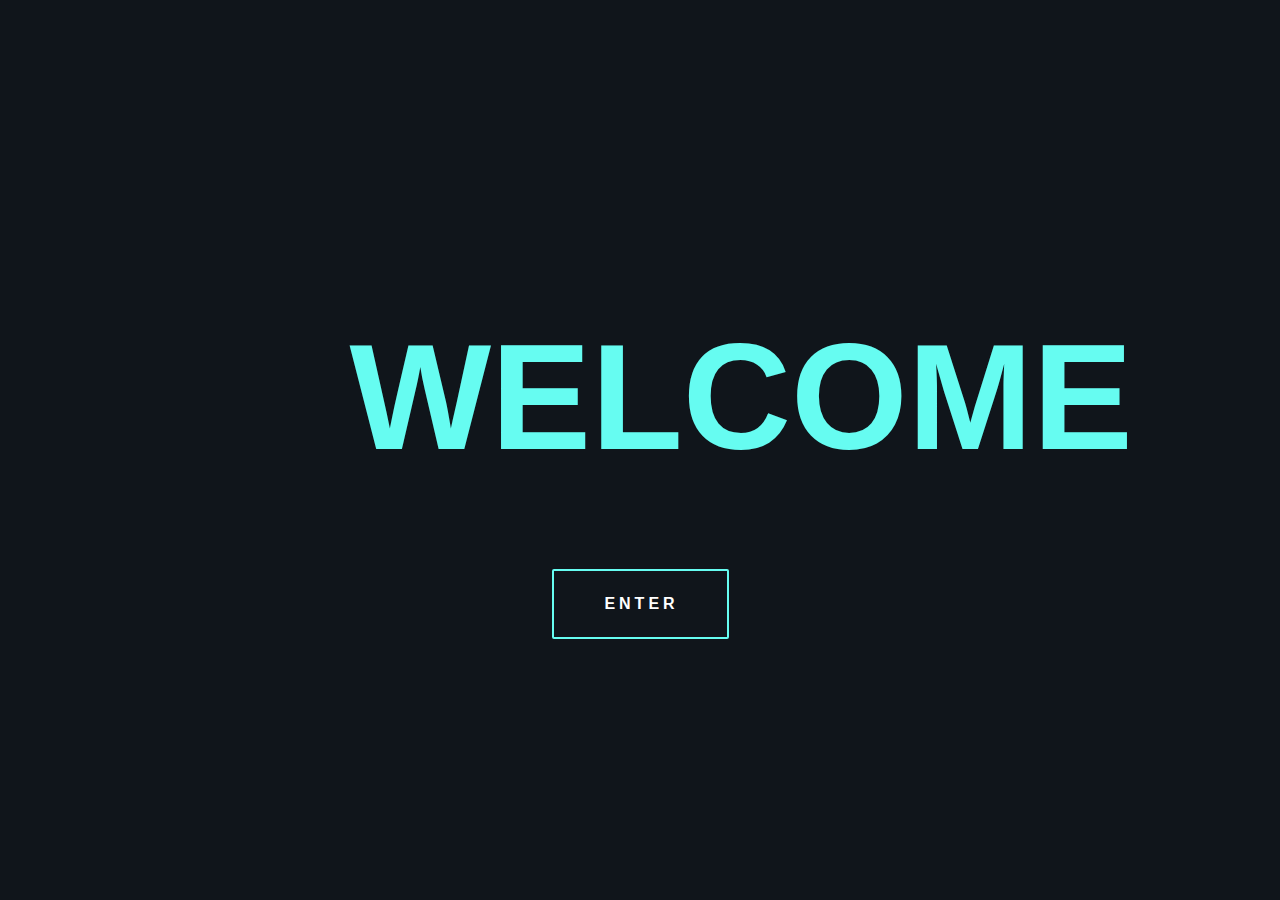
<file: index.html>
<!DOCTYPE html>
<html lang="en">
<head>
    <meta charset="UTF-8">
    <title>welcome page</title>
    <link rel="stylesheet" href="css/index.css">
</head>
<body>
    <!-- Inspired by https://bert.house/en/-->
    <script src =js/session.js ></script>

<div class="center">
  <h1>WELCOME</h1>
  <div class="btn">Enter</div>
</div>
</body>
</html>
</file>
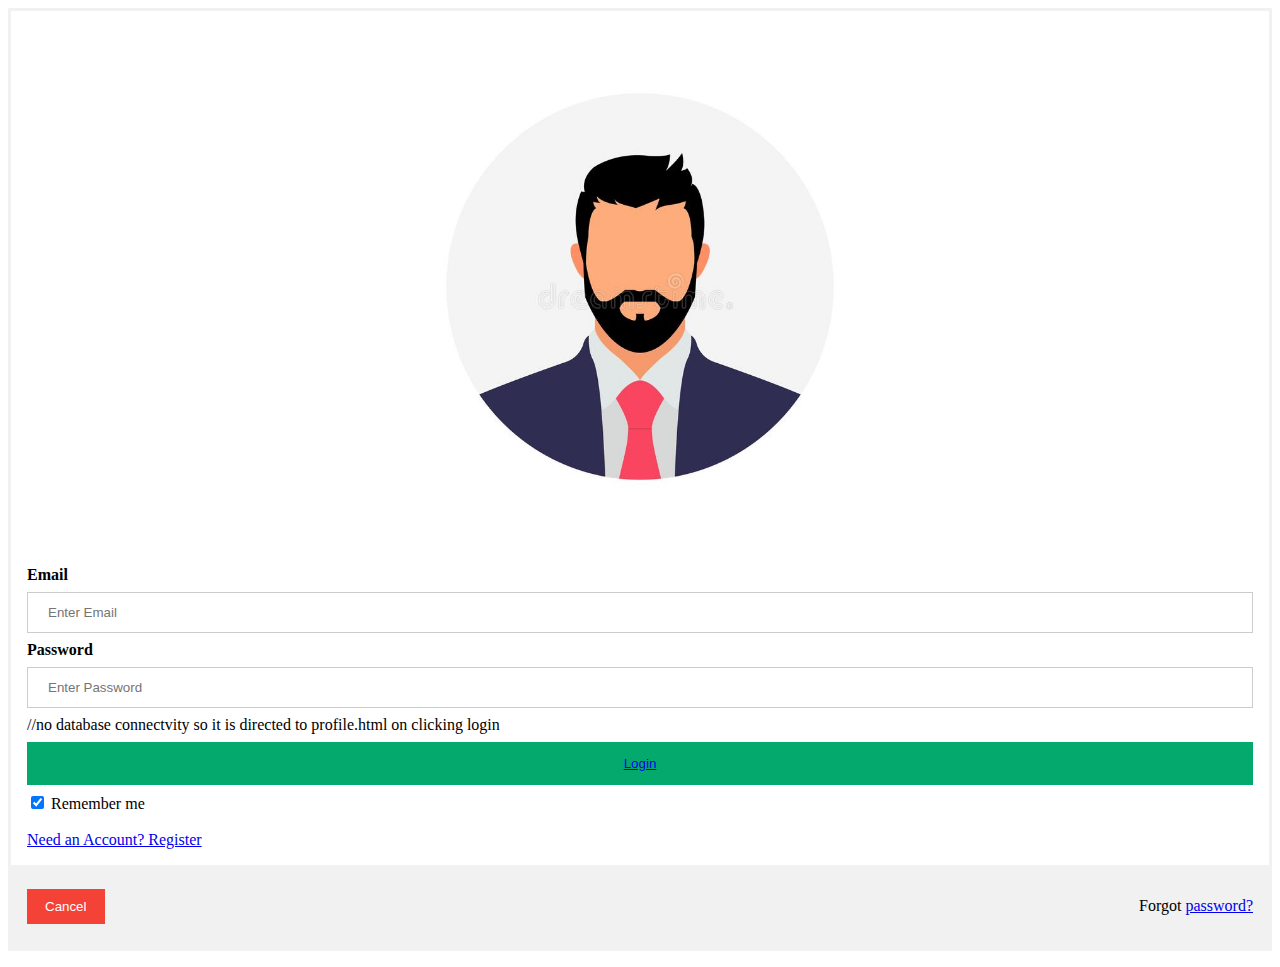
<file: login.html>
<html>
<title>login page</title>
<head>
    <link rel="stylesheet" href="css/login.css">
    <script src =js/login.js ></script>
</head>


<body><form action="php/login.php" method="post">
  <div class="imgcontainer">
    <img src="/assets/profileAvatar.jpg" alt="Avatar" class="avatar">
  </div>

  <div class="container">
    <label for="email"><b>Email</b></label>
    <input type="text" placeholder="Enter Email" name="email" required>

    <label for="psw"><b>Password</b></label>
    <input type="password" placeholder="Enter Password" name="psw" required>
    //no database connectvity so it is directed to profile.html on clicking login
    <button type="submit" onclick="do_login()"><a href="profile.html">Login</a></button>
    <label>
      <input type="checkbox" checked="checked" name="remember"> Remember me
    </label>
    <br><br>
    <a href="register.html">Need an Account? Register</a>
  </div>

  <div class="container" style="background-color:#f1f1f1">
    <button type="button" class="cancelbtn">Cancel</button>
    <span class="psw">Forgot <a href="#">password?</a></span>
  </div>
</form>
</body>
</html>
</file>
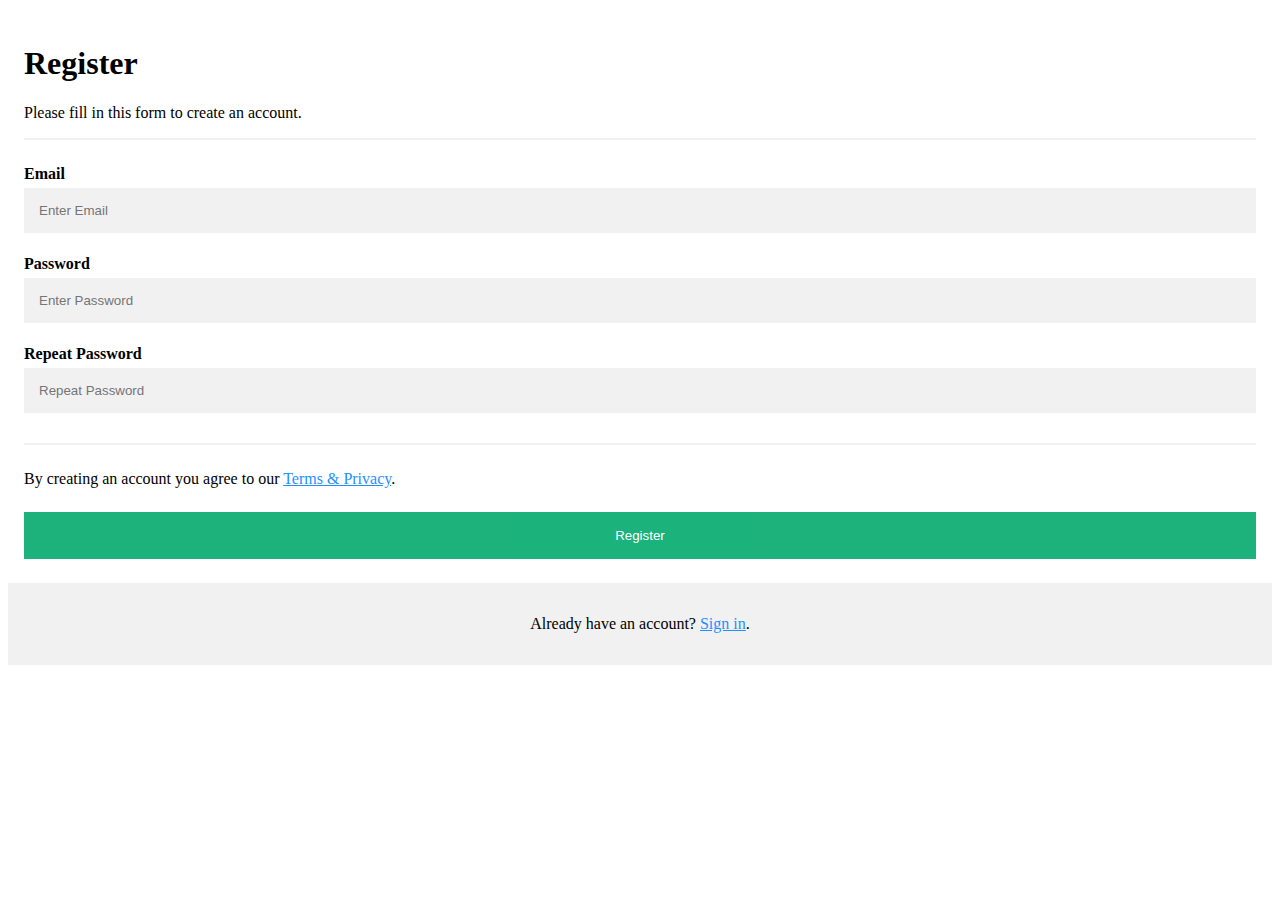
<file: register.html>
<!DOCTYPE html>
<html lang="en">
<head>
    <meta charset="UTF-8">
    <title>register form</title>
  <link rel="stylesheet" href="css/register.css">
</head>
<body>
    <script src="js/register.js"></script>
   <form action="register.php">
  <div class="container">
    <h1>Register</h1>
    <p>Please fill in this form to create an account.</p>
    <hr>

    <label for="email"><b>Email</b></label>
    <input type="text" placeholder="Enter Email" name="email" id="email" required>

    <label for="psw"><b>Password</b></label>
    <input type="password" placeholder="Enter Password" name="psw" id="psw" required>

    <label for="psw-repeat"><b>Repeat Password</b></label>
    <input type="password" placeholder="Repeat Password" name="psw-repeat" id="psw-repeat" required>
    <hr>

    <p>By creating an account you agree to our <a href="#">Terms & Privacy</a>.</p>
    <button type="submit" class="registerbtn">Register</button>
  </div>

  <div class="container signin">
    <p>Already have an account? <a href="login.html">Sign in</a>.</p>
  </div>
</form>
</body>
</html>
</file>
<file: css/index.css>
html {
  background-color: #10151B;
  background: url("/assets/welcome.jpg")
  -webkit-background-size: cover;
  -moz-background-size: cover;
  -o-background-size: cover;
  background-size: cover;
}

body {
  font-family: "Oswald", sans-serif;
  -webkit-font-smoothing: antialiased;
  font-smoothing: antialiased;
}

h1 {
  line-height: .95;
  color: #66fcf1;
  font-weight: 900;
  font-size: 150px;
  text-transform: uppercase;
  -webkit-user-select: none;
  -moz-user-select: none;
  -ms-user-select: none;
  user-select: none;
  pointer-events: none;
}

.center {
  position: absolute;
  margin: auto;
  top: 0;
  left: 0;
  right: 0;
  bottom: 0;
  width: 581px;
  height: 50%;
}

.btn {
  margin: 0 auto;
  width: 170px;
  height: 60px;
  padding: 6px 0 0 3px;
  border: 2px solid #66fcf1;
  border-radius: 2px;
  background: none;
  font-size: 16px;
  line-height: 54px;
  color: #fff;
  letter-spacing: .25em;
  text-decoration: none;
  font-weight: 600;
  text-transform: uppercase;
  vertical-align: middle;
  text-align: center;
  -webkit-appearance: none;
  -moz-appearance: none;
  appearance: none;
  -webkit-transition: background .4s, color .4s;
  transition: background .4s, color .4s;
  cursor: pointer;
}

.btn:hover {
  background: #66fcf1;
  color: #10151B;
}
</file>
<file: css/login.css>
/* Bordered form */
form {
  border: 3px solid #f1f1f1;
}

/* Full-width inputs */
input[type=text], input[type=password] {
  width: 100%;
  padding: 12px 20px;
  margin: 8px 0;
  display: inline-block;
  border: 1px solid #ccc;
  box-sizing: border-box;
}

/* Set a style for all buttons */
button {
  background-color: #04AA6D;
  color: white;
  padding: 14px 20px;
  margin: 8px 0;
  border: none;
  cursor: pointer;
  width: 100%;
}

/* Add a hover effect for buttons */
button:hover {
  opacity: 0.8;
}

/* Extra style for the cancel button (red) */
.cancelbtn {
  width: auto;
  padding: 10px 18px;
  background-color: #f44336;
}

/* Center the avatar image inside this container */
.imgcontainer {
  text-align: center;
  margin: 24px 0 12px 0;
}

/* Avatar image */
img.avatar {
  width: 40%;
  border-radius: 50%;
}

/* Add padding to containers */
.container {
  padding: 16px;
}

/* The "Forgot password" text */
span.psw {
  float: right;
  padding-top: 16px;
}

/* Change styles for span and cancel button on extra small screens */
@media screen and (max-width: 300px) {
  span.psw {
    display: block;
    float: none;
  }
  .cancelbtn {
    width: 100%;
  }
}
</file>
<file: css/register.css>
* {box-sizing: border-box}

/* Add padding to containers */
.container {
  padding: 16px;
}

/* Full-width input fields */
input[type=text], input[type=password] {
  width: 100%;
  padding: 15px;
  margin: 5px 0 22px 0;
  display: inline-block;
  border: none;
  background: #f1f1f1;
}

input[type=text]:focus, input[type=password]:focus {
  background-color: #ddd;
  outline: none;
}

/* Overwrite default styles of hr */
hr {
  border: 1px solid #f1f1f1;
  margin-bottom: 25px;
}

/* Set a style for the submit/register button */
.registerbtn {
  background-color: #04AA6D;
  color: white;
  padding: 16px 20px;
  margin: 8px 0;
  border: none;
  cursor: pointer;
  width: 100%;
  opacity: 0.9;
}

.registerbtn:hover {
  opacity:1;
}

/* Add a blue text color to links */
a {
  color: dodgerblue;
}

/* Set a grey background color and center the text of the "sign in" section */
.signin {
  background-color: #f1f1f1;
  text-align: center;
}
</file>
